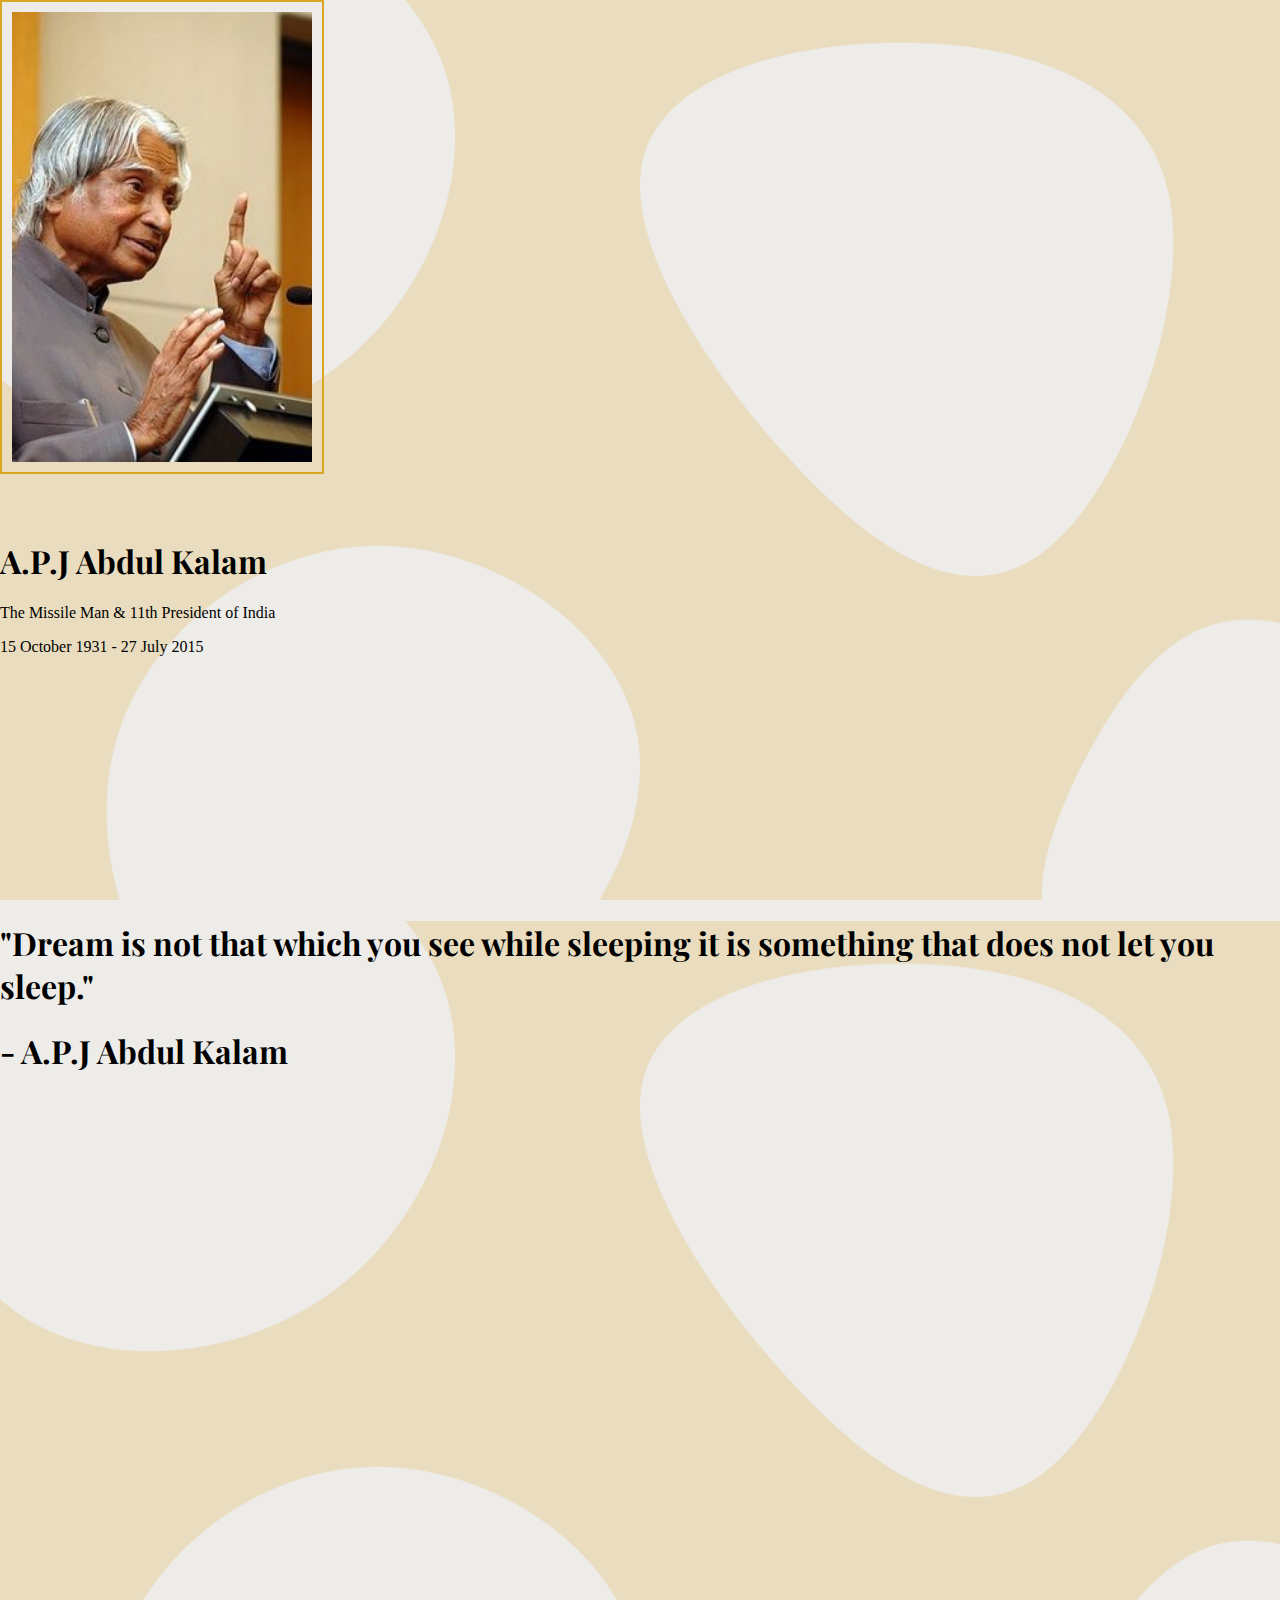
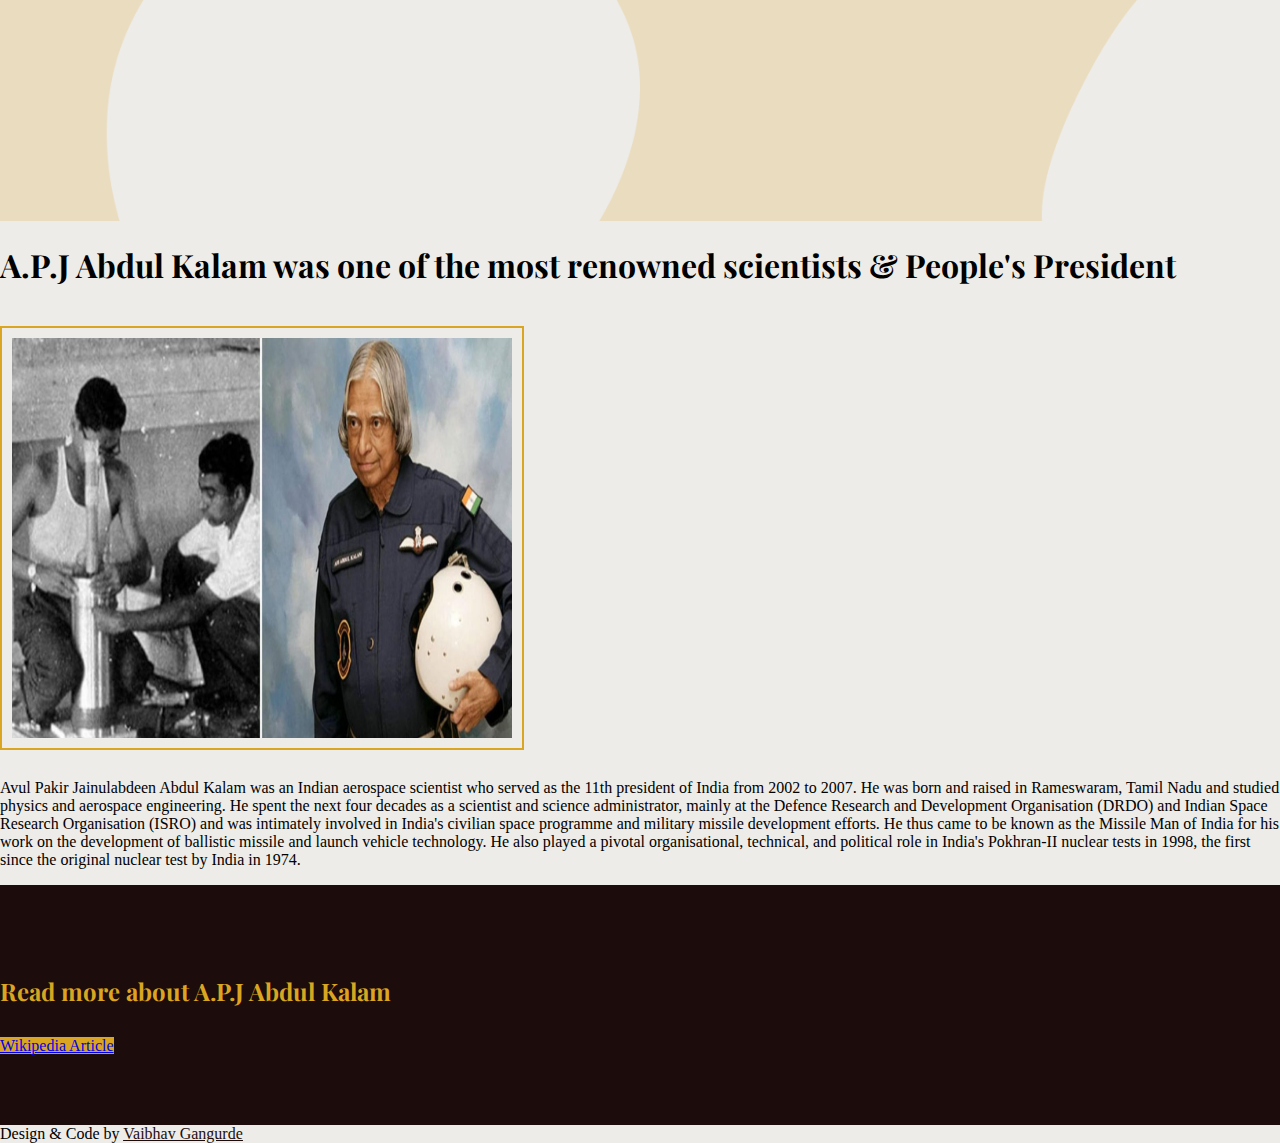
<file: apj sir web V2/index.html>
<!doctype html>
<html lang="en">

<head>
    <!-- Required meta tags -->
    <meta charset="utf-8">
    <meta name="viewport" content="width=device-width, initial-scale=1, shrink-to-fit=no">

    <!-- Bootstrap CSS -->
    <link rel="stylesheet" href="https://cdn.jsdelivr.net/npm/bootstrap@4.6.1/dist/css/bootstrap.min.css" integrity="sha384-zCbKRCUGaJDkqS1kPbPd7TveP5iyJE0EjAuZQTgFLD2ylzuqKfdKlfG/eSrtxUkn" crossorigin="anonymous">

    <link rel="stylesheet" type="text/css" href="/style.css">
    <title>A.P.J Abdul Kalam Tribute page by Vaibhav Gangurde</title>
</head>

<body>
    <!-- Navbar -->
    <!-- <nav class="navbar sticky-top navbar-expand-lg navbar-light bg-transparent">
        <a class="navbar-brand" href="#">Tribute Page By Vaibhav Gangurde</a>
        <button class="navbar-toggler" type="button" data-toggle="collapse" data-target="#navbarNavAltMarkup" aria-controls="navbarNavAltMarkup" aria-expanded="false" aria-label="Toggle navigation">
        <span class="navbar-toggler-icon"></span>
      </button>
        <div class="collapse navbar-collapse" id="navbarNavAltMarkup">
            <div class="navbar-nav ml-auto">
                <a class="nav-link" href="#hero">Intro</a>
                <a class="nav-link" href="#mini-wiki">Mini Wikipedia</a>
                <a class="nav-link" href="#Credits">Read More</a>
            </div>
        </div>
    </nav> -->

    <!-- hero -->
    <div id="hero" class="jumbotron  d-flex align-content-center flex-wrap hero-section">
        <div class="container">
            <div class="row justify-content-md-center">
                <div class="col col-md-auto ">
                    <img src="img/hero-apj-img.jpg" class="mx-auto d-block img-border" alt="A.P.J Abdul Kalam" width="300px" height="450px" style="margin-bottom: 40px;">
                </div>
                <div class="col col-md-auto text-center d-flex align-content-center flex-wrap" style="margin-bottom: 25px;">
                    <div id="description">
                        <h1 class="display-2">A.P.J Abdul Kalam</h1>
                        <p class="sub-title">The Missile Man & 11th President of India</p>
                        <p class="lead">15 October 1931 - 27 July 2015</p>
                    </div>
                </div>
            </div>
        </div>
    </div>

    <!-- Qoute section -->
    <div class="jumbotron jumbotron-fluid d-flex align-content-center flex-wrap qoute-section">
        <div class="container">
            <h1 class="display-4">"Dream is not that which you see while sleeping it is something that does not let you sleep."</h1>
            <h1>- A.P.J Abdul Kalam</h1>
        </div>
    </div>

    <!-- mini wiki -->
    <section id="mini-wiki">
        <div class="container">
            <div class="container">
                <h1 class="display-4" style="margin-bottom: 40px;">A.P.J Abdul Kalam was one of the most renowned scientists & People's President</h1>
                <div class="row  row-cols-1">
                    <div class="col mx-auto" style="margin-bottom: 25px;">
                        <img src="img/scientist_abj_3.jpg" class="mx-auto d-block img-border scientist-abj-img" alt="Supreme Commander of the Armed Forces">
                    </div>
                    <div class="col">
                        <p class="lead text-justify">Avul Pakir Jainulabdeen Abdul Kalam was an Indian aerospace scientist who served as the 11th president of India from 2002 to 2007. He was born and raised in Rameswaram, Tamil Nadu and studied physics and aerospace engineering.
                            He spent the next four decades as a scientist and science administrator, mainly at the Defence Research and Development Organisation (DRDO) and Indian Space Research Organisation (ISRO) and was intimately involved in India's
                            civilian space programme and military missile development efforts. He thus came to be known as the Missile Man of India for his work on the development of ballistic missile and launch vehicle technology. He also played a pivotal
                            organisational, technical, and political role in India's Pokhran-II nuclear tests in 1998, the first since the original nuclear test by India in 1974.</p>
                    </div>
                </div>
            </div>
        </div>
    </section>
    <!-- <section id="about">
      <div class="container" style="margin-top: 13vh;">
        <div class="container" style="margin-bottom: 80px;">
          <h1 class="display-4" style="margin-bottom: 40px;">A.P.J Abdul Kalam was one of the most renowned scientists in India.</h1>
          <div class="row">
            <div class="col-sm-4" style="margin-bottom: 25px;">
              <img src="https://apj-abdul-kalam.netlify.app/assets/img/scientist_abj_3.jpg" class="mx-auto d-block img-border" width="100%"  height="100%" alt="" >
            </div>

            <div class="col-sm-8">
              <p class="lead text-justify">Dr. Kalam started his career as a scientist from the Aeronautical Development Establishment of DRDO and worked under the eminent scientist Vikram Sarabhai. He started his contribution as a scientist in 1969 when he was the project director of India’s first satellite Launch Vehicle (SLV-III) was used to launch the satellite Rohini in 1980 and is considered the developer of the Polar Satellite Launch Vehicle. He also played a crucial role in the development of Agni and Prithvi missiles. Dr. Kalam was the Chief Scientific Adviser to the Prime Minister in 1992 when the Pokhran-II nuclear tests were conducted.</p>
            </div>
          </div>
        </div>
        <div class="container" style="margin-bottom: 80px;">
          <h1 class="display-4" style="margin-bottom:40px;">People's President</h1>
          <div class="row">
            <div class="col-sm-4 mx-auto d-block" style="margin-bottom: 25px;">
              <img src="https://apj-abdul-kalam.netlify.app/assets/img/president_abj_4.jpg" class="mx-auto d-block img-border" width="100%"  height="100%" alt="" >
            </div>
            <div class="col-sm-8">
              <p class="lead text-justify">The great missile man becomes the President of India in 2002. During his presidency period, the army and country achieved many milestones that contributed a lot to the nation. He served the nation with an open heart that’s why he was called ‘people’s president’. But at the end of his term period, he was not satisfied with his work that’s why he wanted to be the President a second time but later on forfeited his name. After leaving the presidential office at the end of his term Dr. APJ Abdul Kalam again turn to his old passion which is teaching students. He worked for many renowned and prestigious institute of India located across the country.</p>
            </div>

          </div>
        </div>
      </div>
    </section> -->

    <!-- Full article -->
    <section id="read-more">
        <div class="container">
            <h2 class="text-center" style="margin-bottom: 30px;">Read more about A.P.J Abdul Kalam</h2>
            <a role="button" class="btn mx-auto d-block" href="https://en.wikipedia.org/wiki/A._P._J._Abdul_Kalam" style="background-color: #DAA520; width: fit-content;">Wikipedia Article</a>
    </section>

    <!-- Credits -->
    <section id="Credits">
        <div class="card-footer text-center">
            Design & Code by <a href=""><u>Vaibhav Gangurde</u></a>
            <!-- <div style="margin-top: 12px;">
                <a href="https://www.linkedin.com/in/vaibhav-gangurde/" style="margin-right:5px;"><img src="https://cdn-icons-png.flaticon.com/128/1384/1384088.png" width="24px" height="24px" alt="Linkedin"></a>

                <a href="https://www.instagram.com/vaibhavsg17/" style="margin-right:5px;"><img src="https://cdn-icons-png.flaticon.com/128/87/87390.png" width="24px" height="24px" alt="Instagram"></a>

                <a href="https://twitter.com/Vaibhavsg17" style="margin-right:5px;"><img src="https://cdn-icons-png.flaticon.com/128/1051/1051382.png" width="24px" height="24px" alt="Twitter"></a>

                <a href="https://dribbble.com/VaibhavGangurde" style="margin-right:5px;"><img src="https://cdn-icons-png.flaticon.com/128/49/49114.png" width="24px" height="24px" alt="Dribble"></a>

                <a href="https://www.behance.net/vaibhavgangurde" style="margin-right:5px;"><img src="https://cdn-icons-png.flaticon.com/128/1051/1051387.png" width="24px" height="24px" alt="behance"></a>
            </div> -->
        </div>
    </section>

    <!-- Optional JavaScript; choose one of the two! -->

    <!-- Option 1: jQuery and Bootstrap Bundle (includes Popper) -->
    <script src="https://cdn.jsdelivr.net/npm/jquery@3.5.1/dist/jquery.slim.min.js" integrity="sha384-DfXdz2htPH0lsSSs5nCTpuj/zy4C+OGpamoFVy38MVBnE+IbbVYUew+OrCXaRkfj" crossorigin="anonymous"></script>
    <script src="https://cdn.jsdelivr.net/npm/bootstrap@4.6.1/dist/js/bootstrap.bundle.min.js" integrity="sha384-fQybjgWLrvvRgtW6bFlB7jaZrFsaBXjsOMm/tB9LTS58ONXgqbR9W8oWht/amnpF" crossorigin="anonymous"></script>

    <!-- Option 2: Separate Popper and Bootstrap JS -->
    <!--
    <script src="https://cdn.jsdelivr.net/npm/jquery@3.5.1/dist/jquery.slim.min.js" integrity="sha384-DfXdz2htPH0lsSSs5nCTpuj/zy4C+OGpamoFVy38MVBnE+IbbVYUew+OrCXaRkfj" crossorigin="anonymous"></script>
    <script src="https://cdn.jsdelivr.net/npm/popper.js@1.16.1/dist/umd/popper.min.js" integrity="sha384-9/reFTGAW83EW2RDu2S0VKaIzap3H66lZH81PoYlFhbGU+6BZp6G7niu735Sk7lN" crossorigin="anonymous"></script>
    <script src="https://cdn.jsdelivr.net/npm/bootstrap@4.6.1/dist/js/bootstrap.min.js" integrity="sha384-VHvPCCyXqtD5DqJeNxl2dtTyhF78xXNXdkwX1CZeRusQfRKp+tA7hAShOK/B/fQ2" crossorigin="anonymous"></script>
    -->
</body>

</html>
</file>
<file: style.css>
@import url('https://fonts.googleapis.com/css2?family=Playfair+Display:wght@400;600;700&display=swap');
body {
    margin: 0 auto;
    background-color: #eeece8;
}

h1,h2,h3,h4,h5,h6 {
    font-family: 'Playfair Display', serif;
}
.navbar {
    background-color: #eaddbf;
}
.navbar-brand {
    font-size: 16px;
}

.jumbotron {
    background-color: #eaddbf;
    background-image: url(/img/Desktop\ -\ 2.png);
    background-repeat: no-repeat;
    background-size: cover;
    background-position: top;
    height: 100vh;
}

.img-border {
    border: 2px solid 	#DAA520;
    padding: 10px;
}

.scientist-abj-img {
    height: 400px;
    width: 500px;
}

#read-more {
    background-color: #1d0c0c;
    color: 	#DAA520;
    padding: 70px 0px;
  }

#read-more a {
      width: 150px;
  }

#Credits a {
    color: #1d0c0c;
  }


@media only screen and (max-width:600px)   {
    .navbar-brand {
        font-size: 14px;
    }
    .jumbotron {
        height:125vh;
        font-size: 20px;
        background-color: #eaddbf;
        background-image: url(/img/mbil-img.png);
        background-repeat: no-repeat;
        background-size: cover;
        background-position: top;
    }
    .jumbotron h1 {
        font-size: 40px;
    }
    .jumbotron h2 {
        font-size: 25px;
    }
    .jumbotron p {
        font-size: 18px;
    }
    .scientist-abj-img {
        height: 300px;
        width: 100%;
    }
    #about h1 {
        font-size: 40px;
    }


}
</file>
